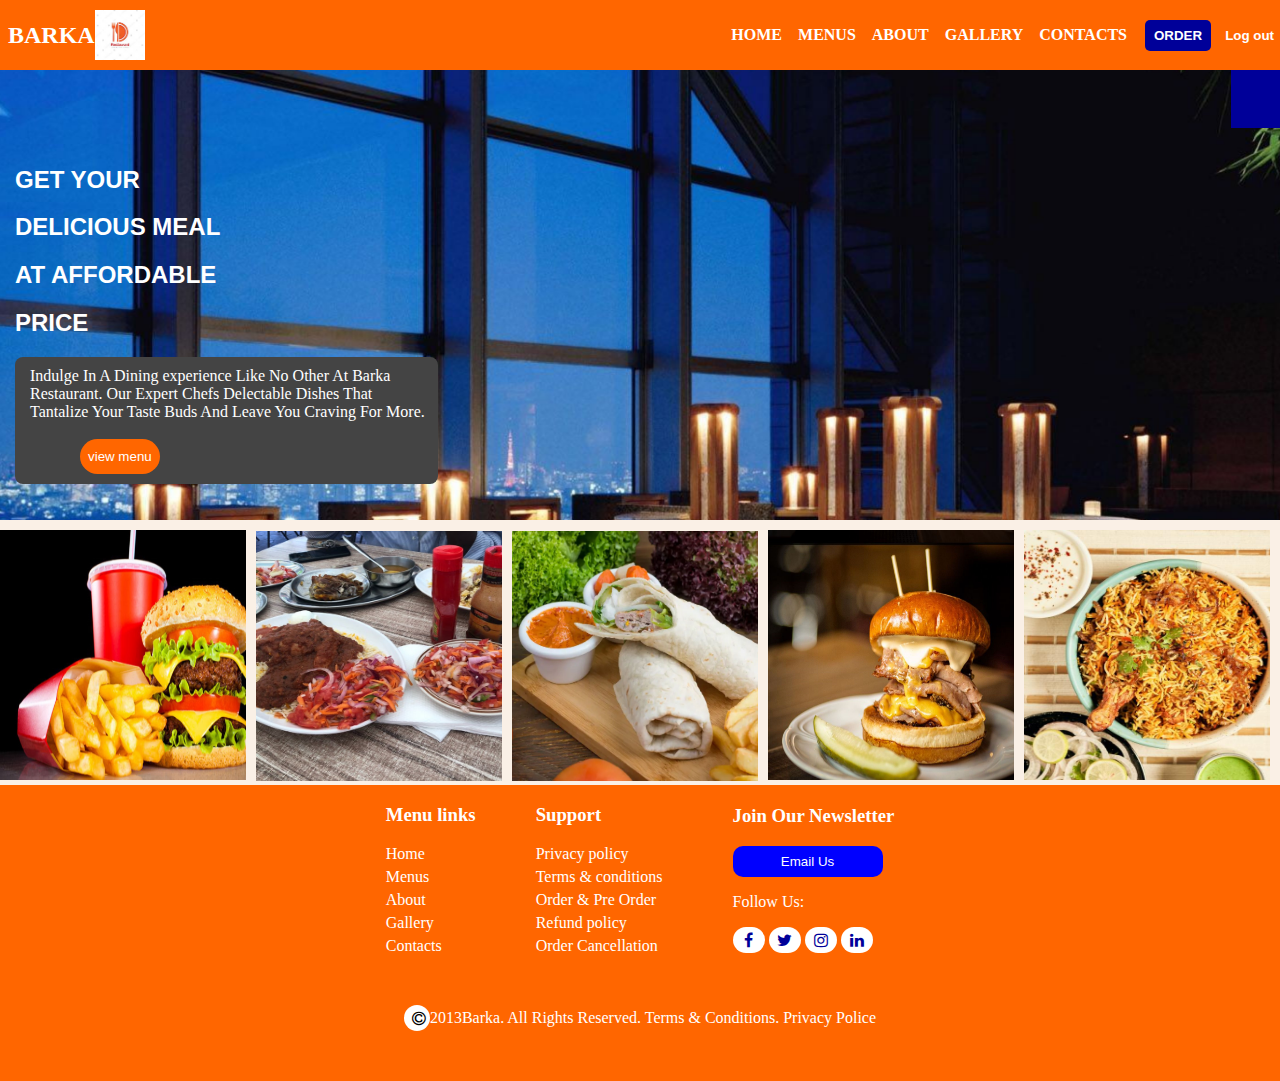
<file: index.html>
<!DOCTYPE html>
<html>
    <head>
        <title>Restaurant Web</title>
        <link rel="stylesheet" href="styles.css">
        <link rel="stylesheet" href="https://cdnjs.cloudflare.com/ajax/libs/font-awesome/4.7.0/css/font-awesome.min.css">
        <script type="text/javascript" src="scriptfile.js"></script>
    </head>
    <body class="image">
        <nav>
            <ul>
                <div class="top-head">
                    <h2 class="gain">BARKA</h2>
                    <img class="logo" src="logo.jpeg">
                </div>
                
        
                <li><a href="index.html">HOME</a></li>
                <li><a href="menus.html">MENUS</a></li>
                <li><a href="about.html">ABOUT</a></li>
                <li><a href="gallery.html">GALLERY</a></li>
                <li><a href="contacts.html">CONTACTS</a></li>
                <form name="myform">
                    <button type="button" class="btn" onclick="Menu()">ORDER</button>
                </form>
                <form name="myform">
                    <input type="button" onclick="Logout()" value="Log out" class="transparent">
                </form>
                
            </ul>
            <marquee>
                <h1 class="middle">WELCOME TO BARKA RESTAURANT</h1>
            </marquee>
        </nav>
        <h2 class="header">GET YOUR</h2>
        <h2 class="header">DELICIOUS MEAL</h2>
        <h2 class="header">AT AFFORDABLE</h2>
        <h2 class="header">PRICE</h2>
        <div class="p2">Indulge In A Dining experience Like No Other At Barka Restaurant. Our Expert Chefs Delectable Dishes That Tantalize Your Taste Buds And Leave You Craving For More.
            <br><br>
            <a href="menus.html"><input type="button" value="view menu" onclick="Menu()" class="btn-click"></a>
        </div>
        <br>
        <br>
        <div class="container">
            <div class="counter1">
                <img src="R9.jpg" class="R9">
            </div>
            <div class="counter2">
                <img src="R10.jpg" class="R10">
            </div>
            <div class="counter3">
                <img src="R7.jpg" class="R7">
            </div>
            <div class="counter4">
                <img src="R5.jpg" class="R5">
            </div>
            <div class="counter5">
                <img src="R14.jpg" class="R5">
            </div>
        </div>
        <div class="bottom">
            <div class="left">
                <h3>Menu links</h3>
                <nav class="footer">
                    <a href="index.html">Home</a>
                    <a href="menus.html">Menus</a>
                    <a href="about.html">About</a>
                    <a href="gallery.html">Gallery</a>
                    <a href="contacts.html">Contacts</a>
                </nav>
            </div>
            <div class="right">
                <h3>Support</h3>
                <nav class="footer">
                    <a href="index.html">Privacy policy</a>
                    <a href="menus.html">Terms & conditions</a>
                    <a href="about.html">Order & Pre Order</a>
                    <a href="gallery.html">Refund policy</a>
                    <a href="contacts.html">Order Cancellation</a>
                </nav>
            </div>
            <div class="para">
                <h3>Join Our Newsletter</h3>
                <form name="form2" onsubmit="return validation()">
                <button type="button" class="mail-us"><a href="mailto:example@address.com)">Email Us</a></button>
                </form>
                <p>Follow Us:</p>
                <div class="icons">
                <a href="https://www.facebook.com"><i class="fa fa-facebook fa-1x"></i></a>
                <a href="https://www.twitter.com"><i class="fa fa-twitter fa-1x"></i></a>
                <a href="https://www.instagram.com"><i class="fa fa-instagram fa-1x"></i></a>
                <a href="https://www.linkedin.com"><i class="fa fa-linkedin fa-1x"></i></a>
                </div>
            </div>
        </div>
        <div class="bottom">
            <i class="fa fa-copyright"></i>2013Barka. All Rights Reserved. Terms & Conditions. Privacy Police
        </div> 
    </body>
</html>
</file>
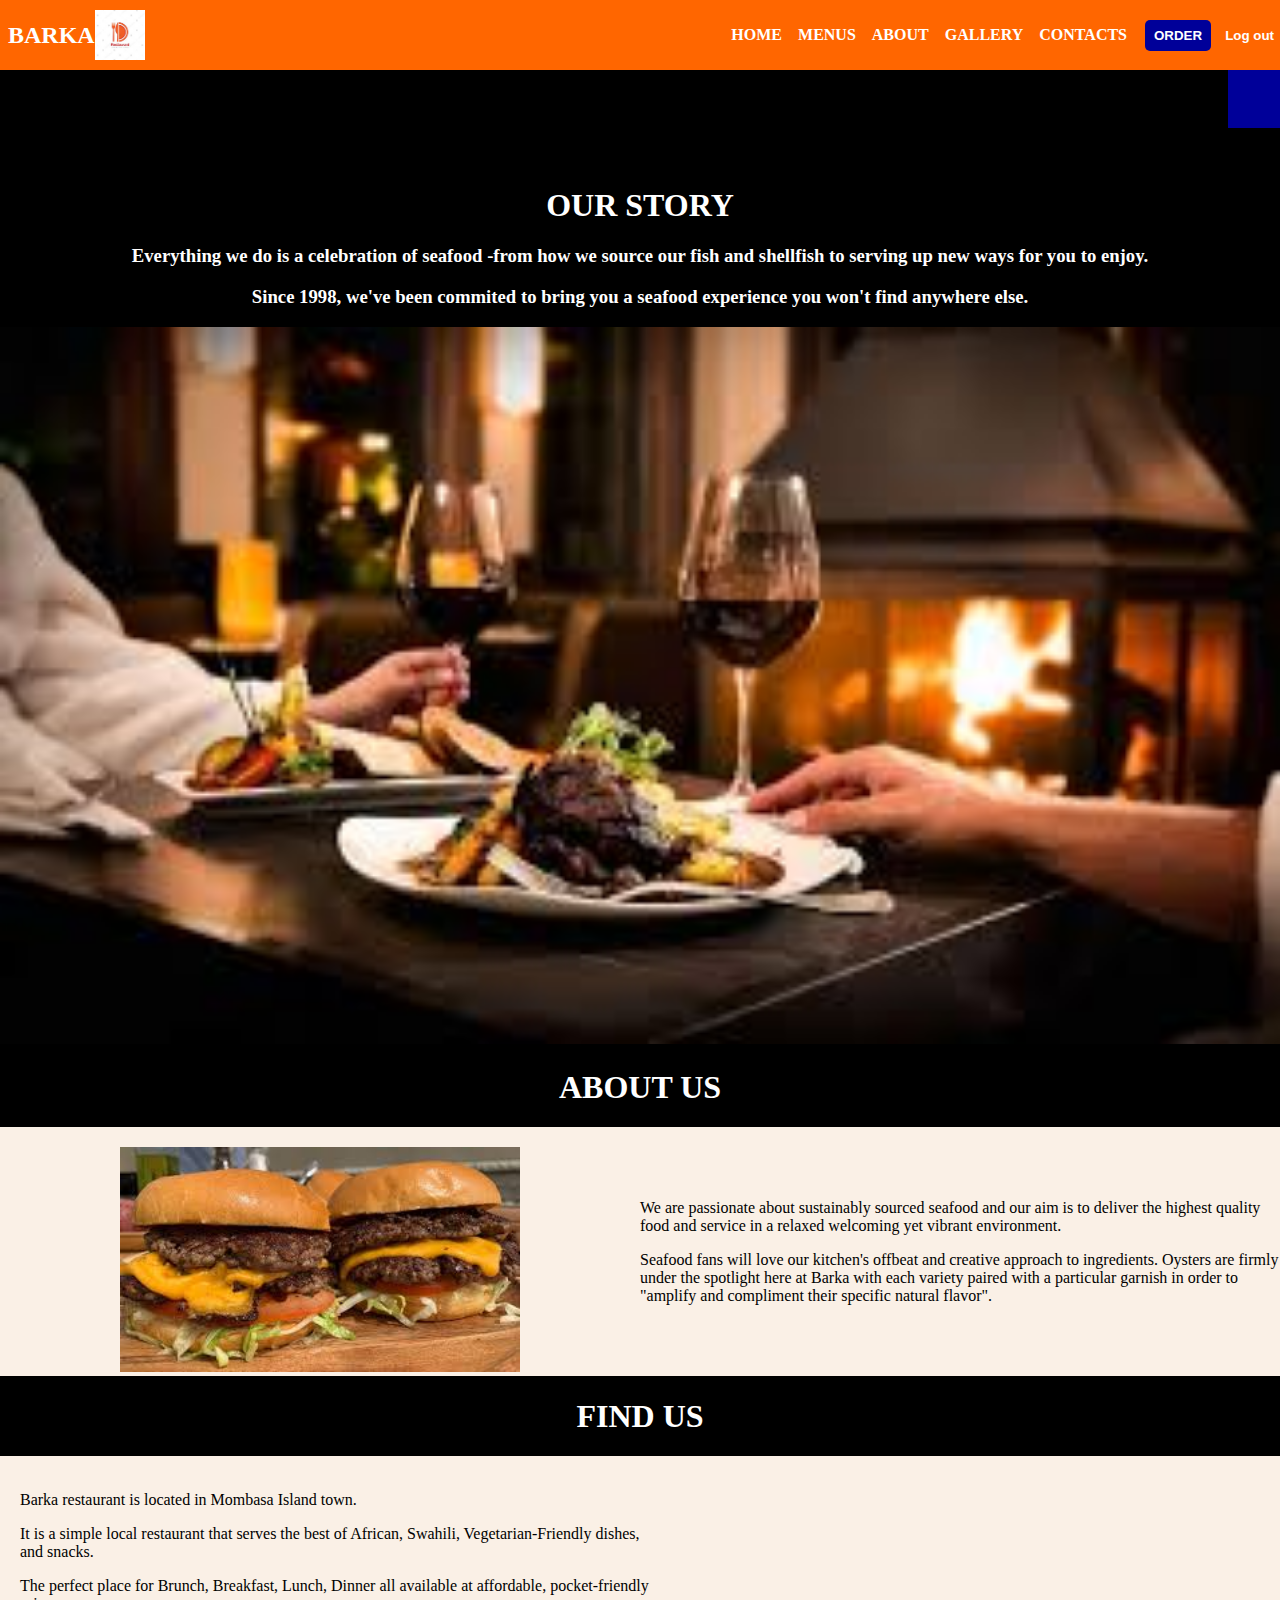
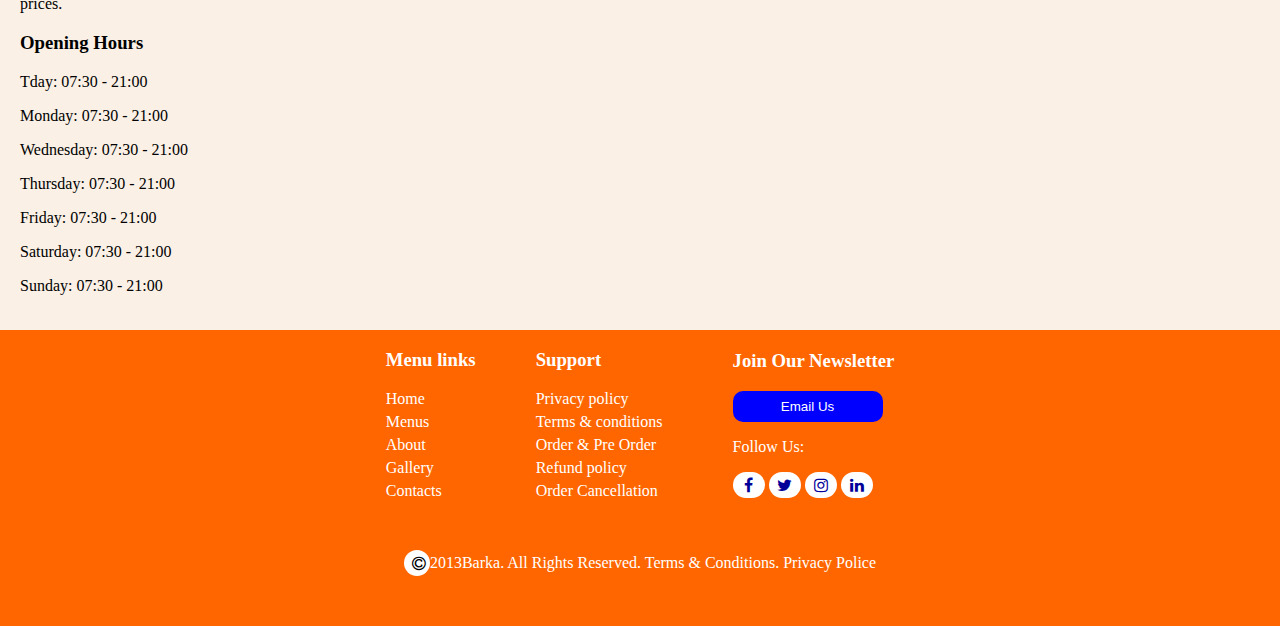
<file: about.html>
<!DOCTYPE html>
<html>
    <head>
        <title>Restaurant Web</title>
        <link rel="stylesheet" href="styles.css">
        <link rel="stylesheet" href="https://cdnjs.cloudflare.com/ajax/libs/font-awesome/4.7.0/css/font-awesome.min.css">
        <script type="text/javascript" src="scriptfile.js"></script>
    </head>
    <body class="back">
        <nav>
            <ul>
                <div class="top-head">
                    <h2 class="gain">BARKA</h2>
                    <img class="logo" src="logo.jpeg">
                </div>
                <li><a href="index.html">HOME</a></li>
                <li><a href="menus.html">MENUS</a></li>
                <li><a href="about.html">ABOUT</a></li>
                <li><a href="gallery.html">GALLERY</a></li>
                <li><a href="contacts.html">CONTACTS</a></li>
                <form name="myform">
                    <button type="button" class="btn" onclick="Menu()">ORDER</button>
                </form>
                <form name="myform" onsubmit="return validateform">
                    <a href="#"><input type="button" onclick="Logout()" value="Log out" class="transparent"></a>
                </form>
            </ul>
            <marquee><h1 class="middle">WELCOME TO BARKA RESTAURANT</h1></marquee>
        </nav>
        <h1 class="focus">OUR STORY</h1>
        <h3 class="find">Everything we do is a celebration of seafood -from how we source our fish and shellfish to serving up new ways for you to enjoy.</h3>
        <h3 class="find">Since 1998, we've been commited to bring you a seafood experience you won't find anywhere else.</h3>
        <img src="A3.jpeg" class="about">
        <h1 class="focus">ABOUT US</h1>
        <div class="story">
            <div class="frame1">
                <img src="c8.jpeg" class="c8">
            </div>
            <div class="frame2">
                <p> We are passionate about sustainably sourced seafood and our aim is to deliver the highest quality food and service in a relaxed welcoming yet vibrant environment.</p>
                <p>Seafood fans will love our kitchen's offbeat and creative approach to ingredients. Oysters are firmly under the spotlight here at Barka with each variety paired with a particular garnish in order to "amplify and compliment their specific natural flavor".</p>
            </div>
        </div>
        <h1 class="focus">FIND US</h1>
        <div class="story">
            <div class="frame3">
                <p>Barka restaurant is located in Mombasa Island town.</p>
                <p>It is a simple local restaurant that serves the best of African, Swahili, Vegetarian-Friendly dishes, and snacks.</p> 
                <p>The perfect place for Brunch, Breakfast, Lunch, Dinner all available at affordable, pocket-friendly prices.</p>
                <h3>Opening Hours</h3>
                    <p>Tday: 07:30 - 21:00</p>
                    <p>Monday: 07:30 - 21:00</p>
                    <p>Wednesday: 07:30 - 21:00</p>
                    <p>Thursday: 07:30 - 21:00</p>
                    <p>Friday: 07:30 - 21:00</p>
                    <p>Saturday: 07:30 - 21:00</p>
                    <p>Sunday: 07:30 - 21:00</p>
            </div>
            <div class="frame4">
                <!--<img src="M1.jpeg" class="M1">-->
                <iframe src="https://www.google.com/maps/embed?pb=!1m18!1m12!1m3!1d2990.274257380938!2d-70.56068388481569!3d41.45496659976631!2m3!1f0!2f0!3f0!3m2!1i1024!2i768!4f13.1!3m3!1m2!1s0x89e52963ac45bbcb%3A0xf05e8d125e82af10!2sDos%20Mas!5e0!3m2!1sen!2sus!4v1671220374408!5m2!1sen!2sus" width="600" height="450" style="border:0;" allowfullscreen="" loading="lazy" referrerpolicy="no-referrer-when-downgrade"></iframe>
            </div>
        </div>
        <div class="bottom">
            <div class="left">
                <h3>Menu links</h3>
                <nav class="footer">
                    <a href="index.html">Home</a>
                    <a href="menus.html">Menus</a>
                    <a href="about.html">About</a>
                    <a href="gallery.html">Gallery</a>
                    <a href="contacts.html">Contacts</a>
                </nav>
            </div>
            <div class="right">
                <h3>Support</h3>
                <nav class="footer">
                    <a href="index.html">Privacy policy</a>
                    <a href="menus.html">Terms & conditions</a>
                    <a href="about.html">Order & Pre Order</a>
                    <a href="gallery.html">Refund policy</a>
                    <a href="contacts.html">Order Cancellation</a>
                </nav>
            </div>
            <div class="para">
                <h3>Join Our Newsletter</h3>
                <form name="form2" onsubmit="return validation()">
                    <button type="button" class="mail-us"><a href="mailto:example@address.com)">Email Us</a></button>
                </form>
                <p>Follow Us:</p>
                <div class="icons">
                <a href="https://www.facebook.com"><i class="fa fa-facebook fa-1x"></i></a>
                <a href="https://www.twitter.com"><i class="fa fa-twitter fa-1x"></i></a>
                <a href="https://www.instagram.com"><i class="fa fa-instagram fa-1x"></i></a>
                <a href="https://www.linkedin.com"><i class="fa fa-linkedin fa-1x"></i></a>
                </div>
            </div>
        </div>
        <div class="bottom">
            <i class="fa fa-copyright"></i>2013Barka. All Rights Reserved. Terms & Conditions. Privacy Police
        </div> 
        </body>
</html>
</file>
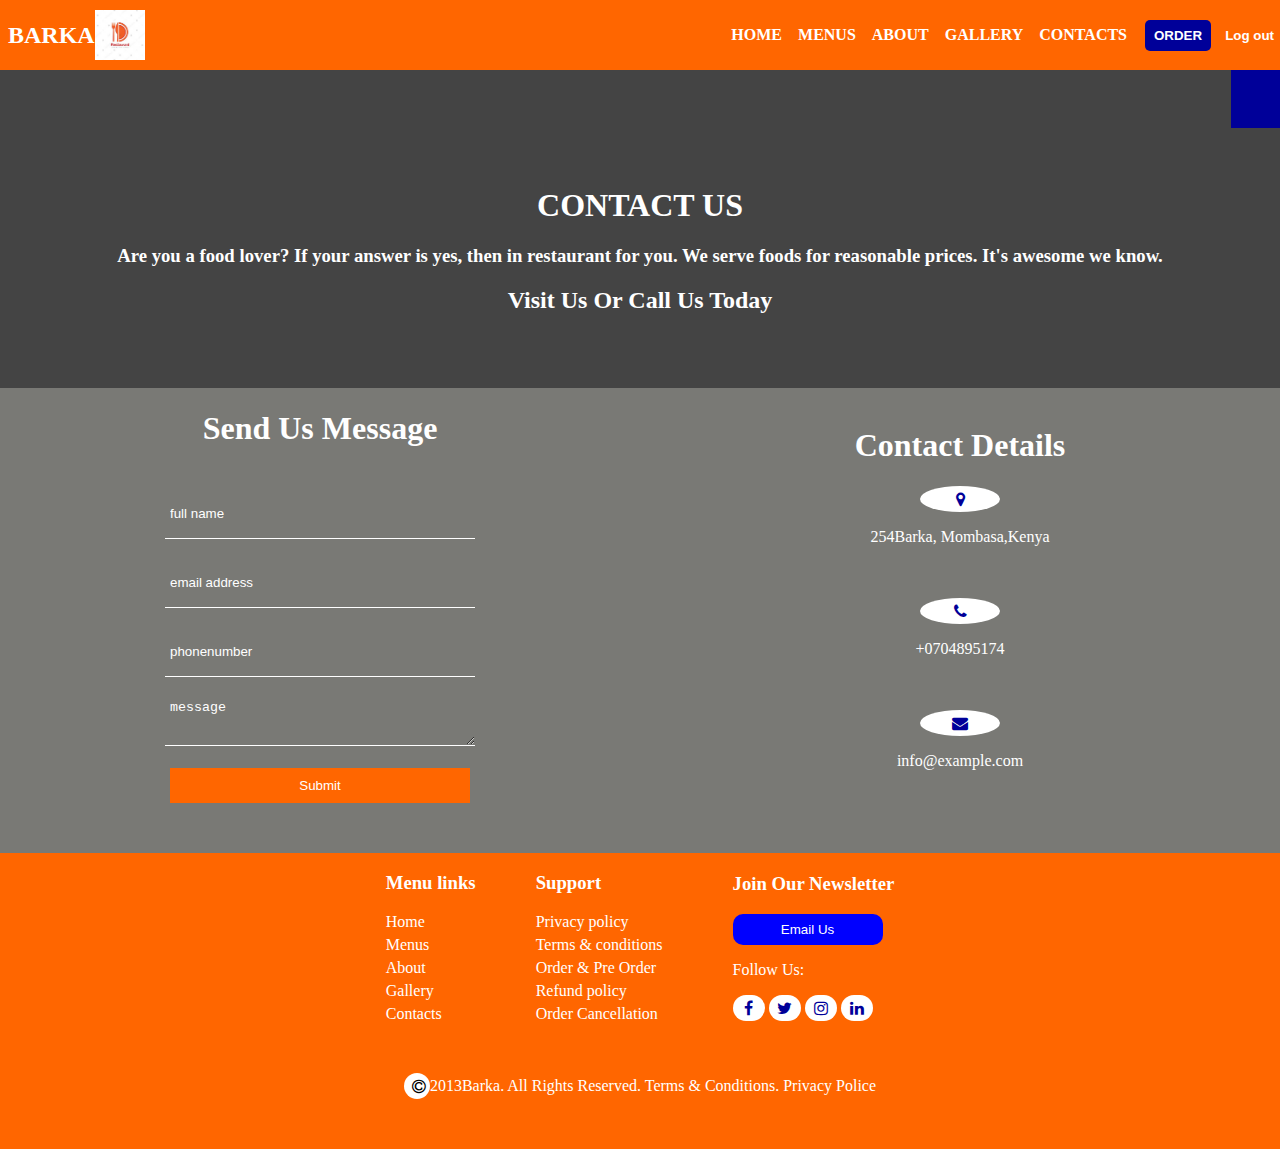
<file: contacts.html>
<!DOCTYPE html>
<html>
    <head>
        <title>Restaurant Web</title>
        <link rel="stylesheet" href="styles.css">
        <link rel="stylesheet" href="https://cdnjs.cloudflare.com/ajax/libs/font-awesome/4.7.0/css/font-awesome.min.css">
        <script type="text/javascript" src="scriptfile.js"></script>
    </head>
    <body class="color-change">
        <nav>
            <ul>
                <div class="top-head">
                    <h2 class="gain">BARKA</h2>
                    <img class="logo" src="logo.jpeg">
                </div>
                <li><a href="index.html">HOME</a></li>
                <li><a href="menus.html">MENUS</a></li>
                <li><a href="about.html">ABOUT</a></li>
                <li><a href="gallery.html">GALLERY</a></li>
                <li><a href="contacts.html">CONTACTS</a></li>

                <form name="myform" onsubmit="return Menu()">
                    <button type="button" class="btn" onclick="Menu()">ORDER</button>
                </form>
                <form name="myform" onsubmit="return Logout()">
                    <a href="#"><input type="button" onclick="Logout()" value="Log out" class="transparent"></a>
                </form>
            </ul>
            <marquee><h1 class="middle">WELCOME TO BARKA RESTAURANT</h1></marquee>
        </nav>
        <div class="connect">
            <h1>CONTACT US</h1>
            <h3>Are you a food lover? If your answer is yes, then in restaurant for you. We serve foods for reasonable prices. It's awesome we know.</h3>
            <h2>Visit Us Or Call Us Today</h2>
        </div>
        <br>
        <br>
        <br>
        <div class="arrange">

            <div class="control">
                <h1>Send Us Message</h1>

                <form method="POST" name="form1" class="nav-form" onsubmit="return check()">
                    <input type="text" name="username" placeholder="full name" class="operator" required>
                    <br>
                    <br>
                    <input type="email" name="email" placeholder="email address" class="operator" required>
                    <br>
                    <br>
                    <input type="number" name="phone" placeholder="phonenumber" class="operator" required>
                    <br>
                    <br>
                    <textarea class="operator" placeholder="message" name="message" required></textarea>
                    <br>
                    <br>
                    <input type="submit" name="save" class="move" value="Submit" onclick="check()">

                </form>
            </div>
            <div class="control">
                <h1>Contact Details</h1>
                <a href="https://www.googlemap.com"><i class="fa fa-map-marker" aria-hidden="true"></i></a><p>254Barka, Mombasa,Kenya</p>
                <br>
                <br>
                <a href="tel:+0704895174)"><i class="fa fa-phone" aria-hidden="true"></i></a><p>+0704895174</p>
                <br>
                <br>
                <a href="mailto:example@address.com)"><i class="fa fa-envelope"></i></a><p>info@example.com</p>
            </div>
        </div>
        <div class="bottom">
            <div class="left">
                <h3>Menu links</h3>
                <nav class="footer">
                    <a href="index.html">Home</a>
                    <a href="menus.html">Menus</a>
                    <a href="about.html">About</a>
                    <a href="gallery.html">Gallery</a>
                    <a href="contacts.html">Contacts</a>
                </nav>
            </div>
            <div class="right">
                <h3>Support</h3>
                <nav class="footer">
                    <a href="index.html">Privacy policy</a>
                    <a href="menus.html">Terms & conditions</a>
                    <a href="about.html">Order & Pre Order</a>
                   <a href="gallery.html">Refund policy</a>
                    <a href="contacts.html">Order Cancellation</a>
                </nav>
            </div>
            <div class="para">
                <h3>Join Our Newsletter</h3>
                <form name="form2" onsubmit="return validation()">
                    <button type="button" class="mail-us"><a href="mailto:example@address.com)">Email Us</a></button>
                </form>
                <p>Follow Us:</p>
                <div class="icons">
                <a href="https://www.facebook.com"><i class="fa fa-facebook fa-1x"></i></a>
                <a href="https://www.twitter.com"><i class="fa fa-twitter fa-1x"></i></a>
                <a href="https://www.instagram.com"><i class="fa fa-instagram fa-1x"></i></a>
                <a href="https://www.linkedin.com"><i class="fa fa-linkedin fa-1x"></i></a>
                </div>
            </div>
        </div>
        <div class="bottom">
            <i class="fa fa-copyright"></i>2013Barka. All Rights Reserved. Terms & Conditions. Privacy Police
        </div> 
    </body>
</html>
</file>
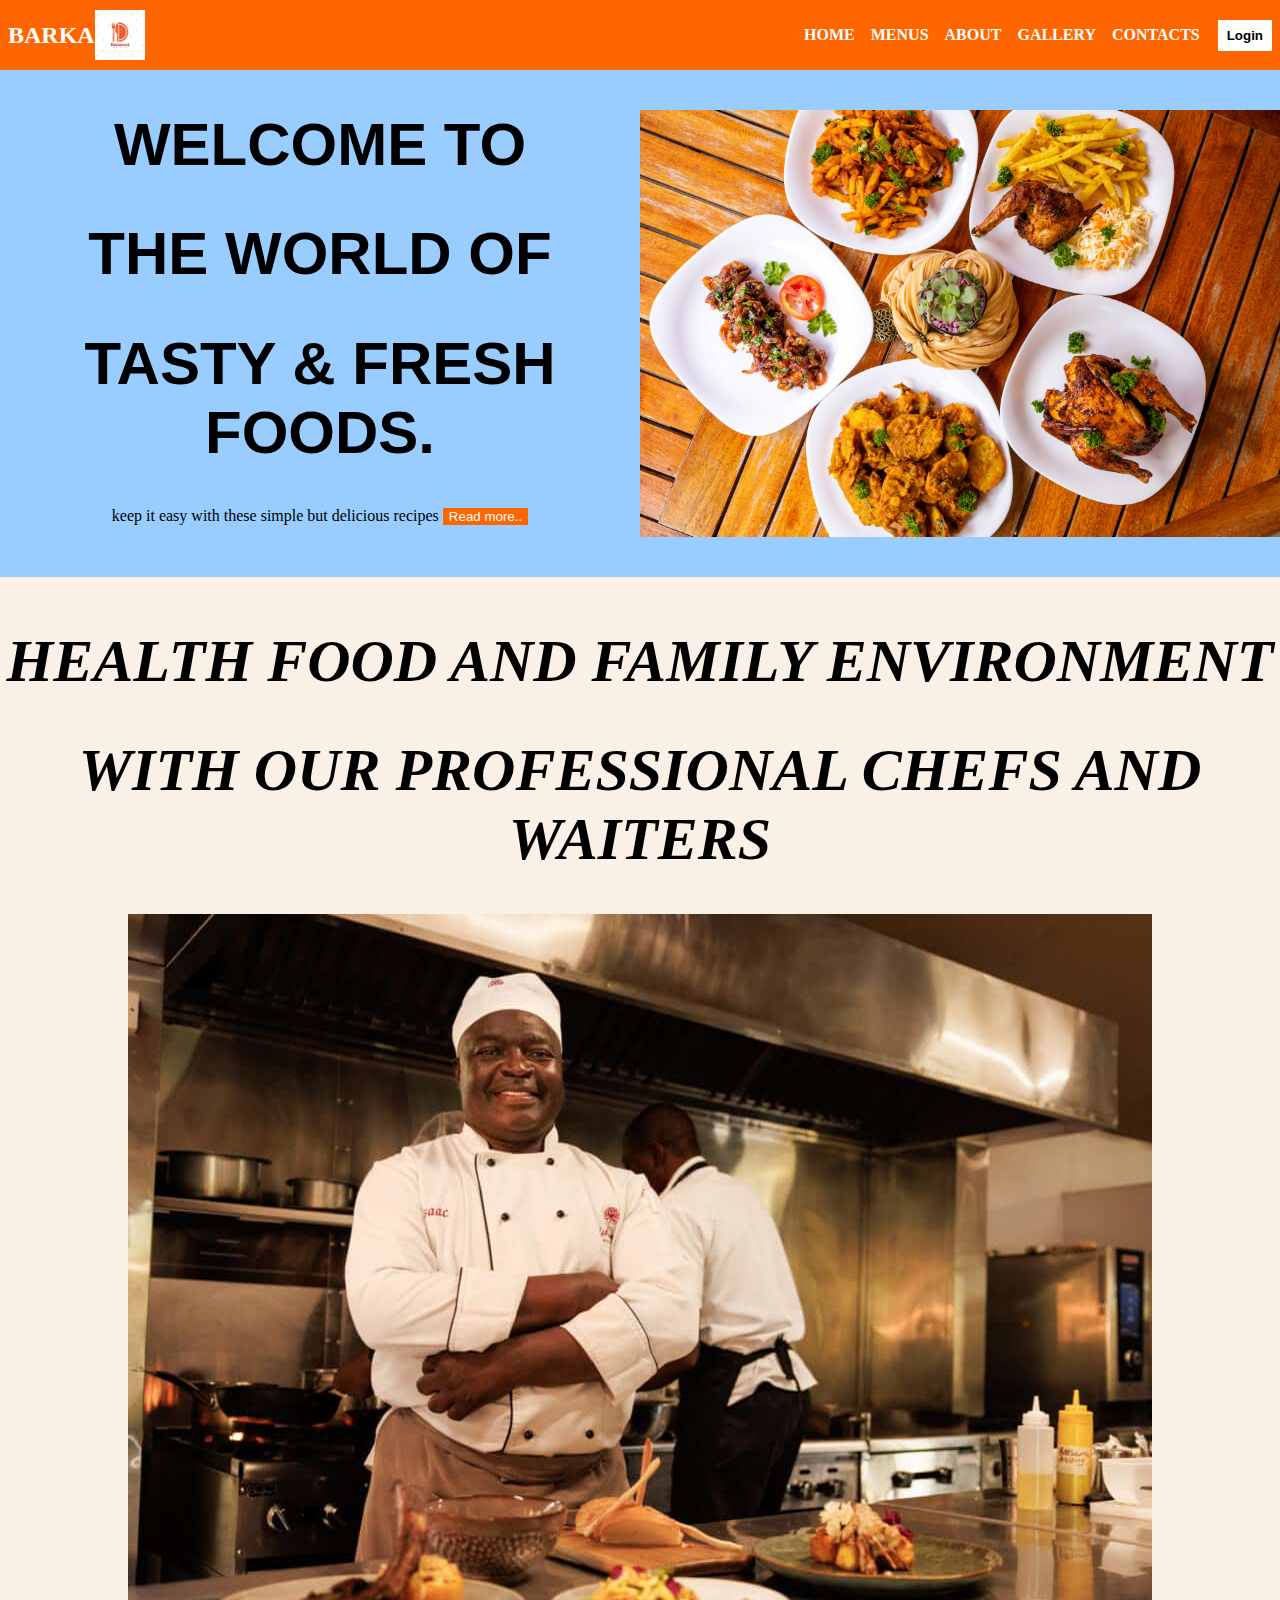
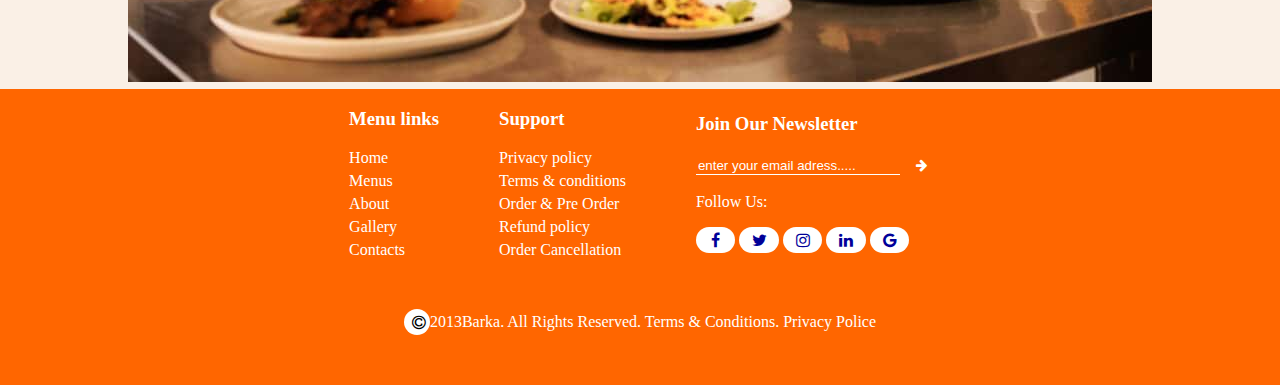
<file: cover.html>
<!DOCTYPE html>
<html>
    <head>
        <title>Restaurant Web</title>
        <link rel="stylesheet" href="styles.css">
        <link rel="stylesheet" href="https://cdnjs.cloudflare.com/ajax/libs/font-awesome/4.7.0/css/font-awesome.min.css">
        <script type="text/javascript" src="scriptfile.js"></script>
    </head>
    <body class="cover">
        <nav>
            <ul>
                <div class="top-head">
                    <h2 class="gain">BARKA</h2>
                    <img class="logo" src="logo.jpeg">
                </div>
        
                <li><a href="#" onclick="valid()">HOME</a></li>
                <li><a href="#" onclick="valid()">MENUS</a></li>
                <li><a href="#" onclick="valid()">ABOUT</a></li>
                <li><a href="#" onclick="valid()">GALLERY</a></li>
                <li><a href="#" onclick="valid()">CONTACTS</a></li>
                <form name="myform" onsubmit="return validateform">
                    <a href="Login.html"><input type="button" onclick="Login()" value="Login" class="log-in"></a>
                </form>
                
            </ul>
            <div class="cover-flex">
                <div class="cover-align1">
                    <h1 class="cover-head1">WELCOME TO</h1>
                    <h1 class="cover-head1">THE WORLD OF</h1>
                    <h1 class="cover-head1">TASTY & FRESH FOODS.</h1>
                    <p>keep it easy with these simple but delicious recipes <button  class="more" onclick="Read()">Read more..</button></p>
                    <span id="proceed"></span>
                </div>
                <div class="cover-align1">
                    <img src="R12.jpg" class="cover-img">
                </div>
            </div>
            <br>
            <br>
            <div class="waiter">
                <h1>HEALTH FOOD AND FAMILY ENVIRONMENT</h1>
                <h1>WITH OUR PROFESSIONAL CHEFS AND WAITERS</h1>
                <img src="B12.jpg">
            </div>
            <div class="bottom">
                <div class="left">
                    <h3>Menu links</h3>
                    <nav class="footer">
                        <a href="index.html">Home</a>
                        <a href="menus.html">Menus</a>
                        <a href="about.html">About</a>
                        <a href="gallery.html">Gallery</a>
                        <a href="contacts.php">Contacts</a>
                    </nav>
                </div>
                <div class="right">
                    <h3>Support</h3>
                    <nav class="footer">
                        <a href="index.html">Privacy policy</a>
                        <a href="menus.html">Terms & conditions</a>
                        <a href="about.html">Order & Pre Order</a>
                        <a href="gallery.html">Refund policy</a>
                        <a href="contacts.php">Order Cancellation</a>
                    </nav>
                </div>
                <div class="para">
                    <h3>Join Our Newsletter</h3>
                    <form name="form2" onsubmit="return validation()">
                        <input type="email" name="email" placeholder="enter your email adress....." class="form-bottom">
                        <button type="submit" class="submit"><i class="fa fa-arrow-right"></i></button>
                    </form>
                    <p>Follow Us:</p>
                    <div class="icons">
                    <a href="https://www.facebook.com"><i class="fa fa-facebook fa-1x"></i></a>
                    <a href="https://www.twitter.com"><i class="fa fa-twitter fa-1x"></i></a>
                    <a href="https://www.instagram.com"><i class="fa fa-instagram fa-1x"></i></a>
                    <a href="https://www.linkedin.com"><i class="fa fa-linkedin fa-1x"></i></a>
                    <a href="https://www.google.com"><i class="fa fa-google fa-1x"></i></a>
                    </div>
                </div>
            </div>
            <div class="bottom">
                <i class="fa fa-copyright"></i>2013Barka. All Rights Reserved. Terms & Conditions. Privacy Police
            </div> 
    </body>
</html>
</file>
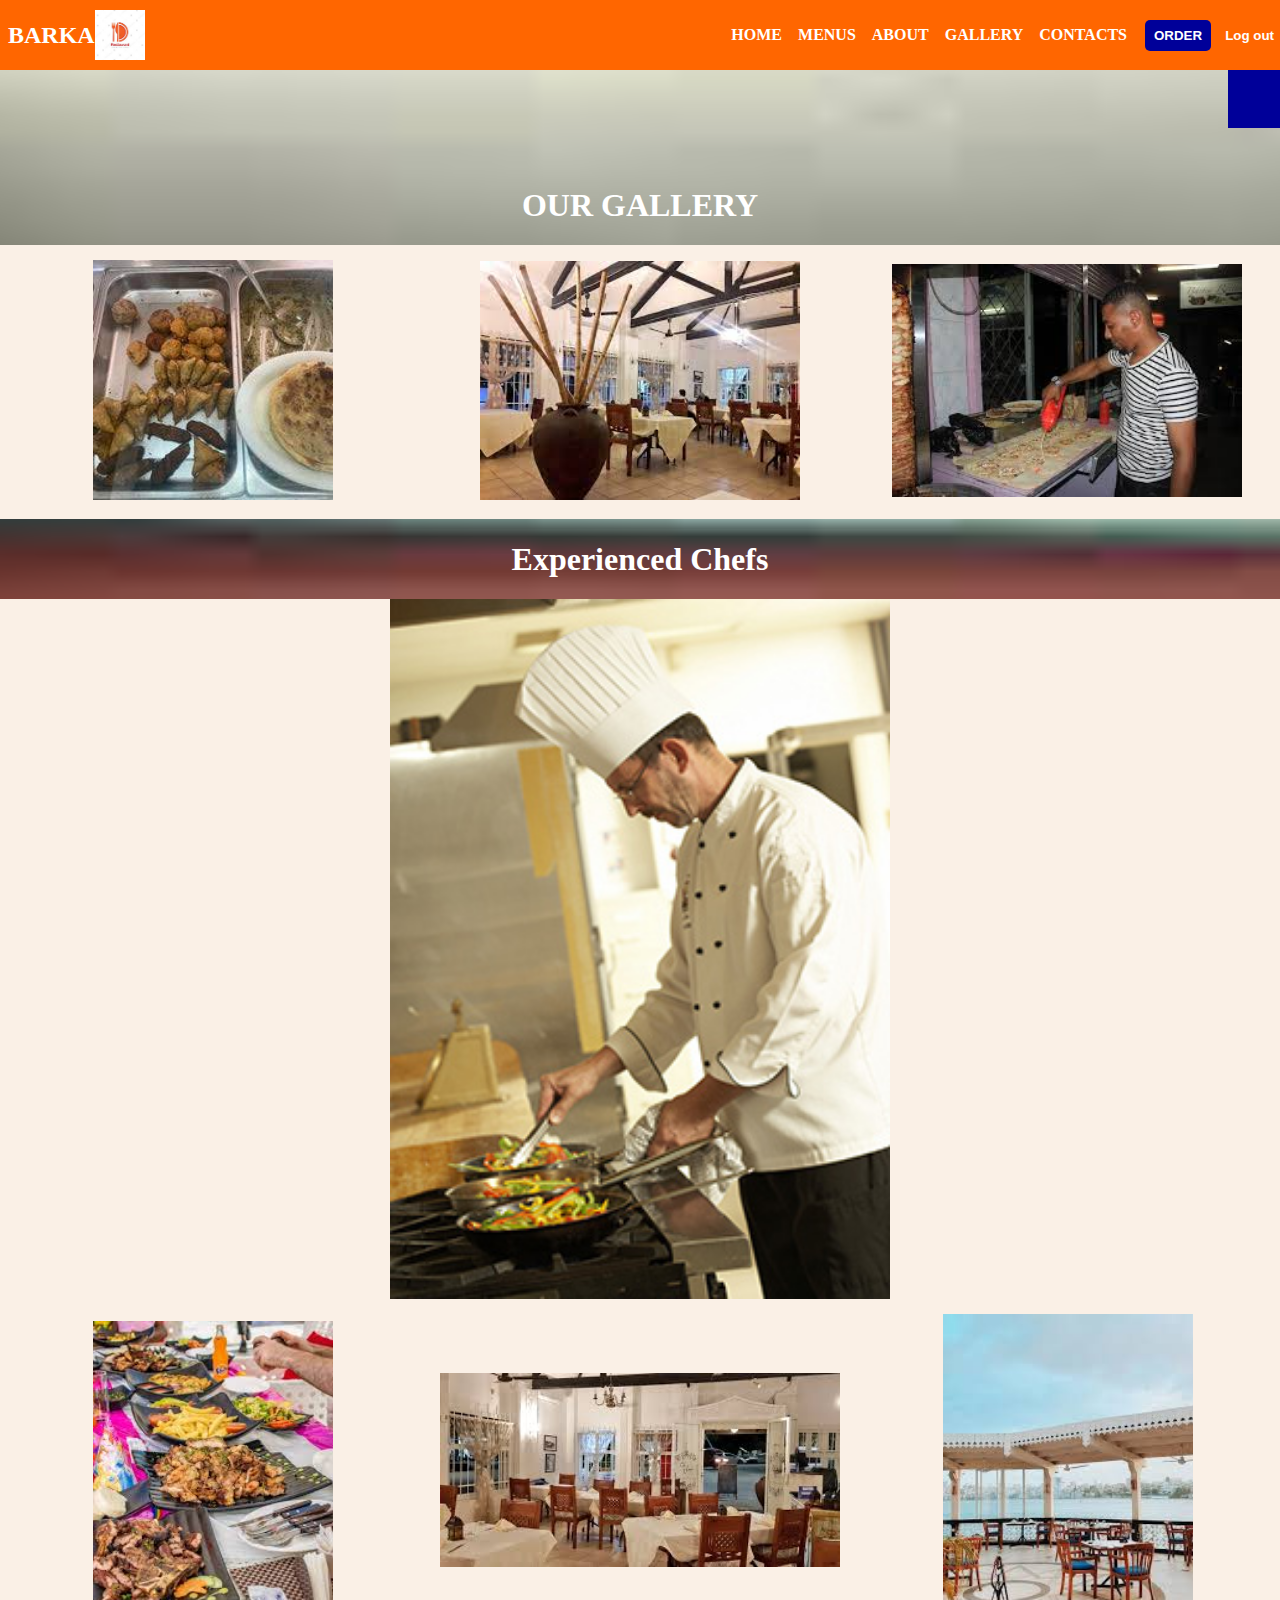
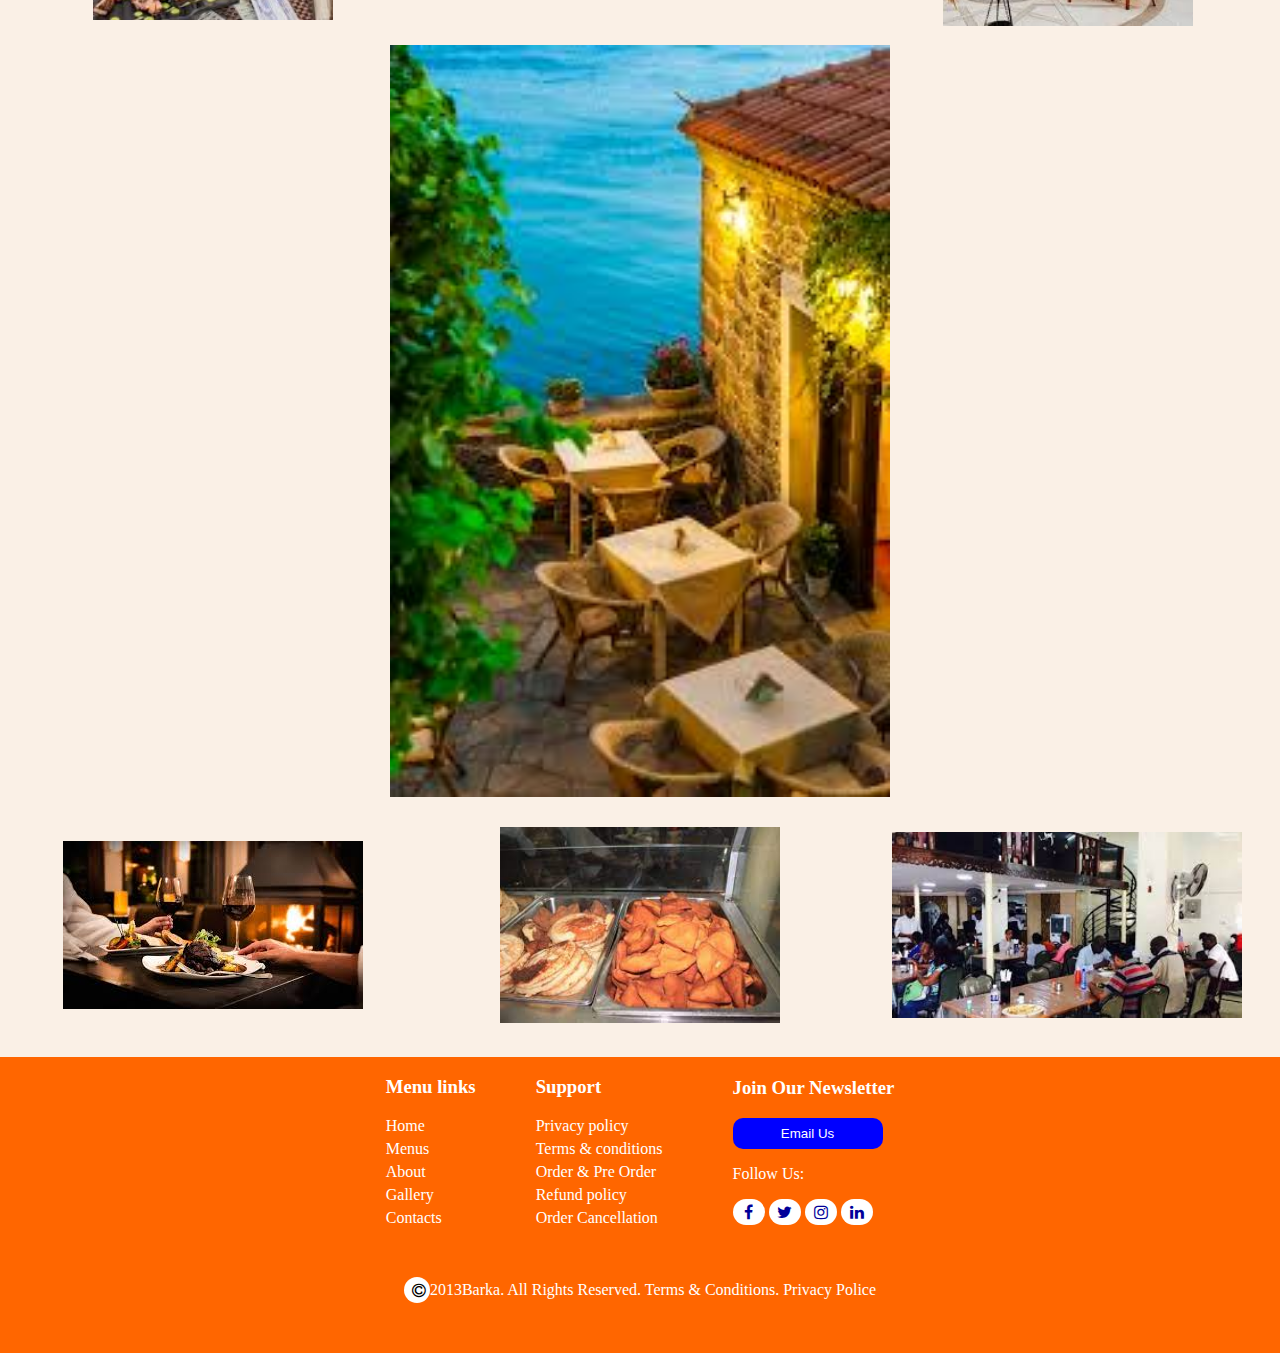
<file: gallery.html>
<!DOCTYPE html>
<html>
    <head>
        <title>Restaurant Web</title>
        <link rel="stylesheet" href="styles.css">
        <link rel="stylesheet" href="https://cdnjs.cloudflare.com/ajax/libs/font-awesome/4.7.0/css/font-awesome.min.css">
        <script type="text/javascript" src="scriptfile.js"></script>
    </head>
    <body class="body-img">
        <nav>
            <ul>
                <div class="top-head">
                    <h2 class="gain">BARKA</h2>
                    <img class="logo" src="logo.jpeg">
                </div>
                <li><a href="index.html">HOME</a></li>
                <li><a href="menus.html">MENUS</a></li>
                <li><a href="about.html">ABOUT</a></li>
                <li><a href="gallery.html">GALLERY</a></li>
                <li><a href="contacts.html">CONTACTS</a></li>
                <form name="myform">
                    <button type="button" class="btn" onclick="Menu()">ORDER</button>
                </form>
                <form name="myform" onsubmit="return validateform">
                    <a href="#"><input type="button" onclick="Logout()" value="Log out" class="transparent"></a>
                </form>
            </ul>
            <marquee><h1 class="middle">WELCOME TO BARKA RESTAURANT</h1></marquee>
        </nav>
        <h1 class="focus">OUR GALLERY</h1>
        <div class="map">
            <div class="g1">
                <img src="B6.jpeg" class="B6">
            </div>
            <div class="g2">
                <img src="B7.jpeg" class="B7">
            </div>
            <div class="g3">
                <img src="B8.jpeg" class="B8">
            </div>
        </div>
        <h1 class="focus">Experienced Chefs</h1>
        <div class="map">
            <img src="Cf.jpg" class="chef-align">
        </div>
        <div class="map">
            <div class="g4">
                <img src="B9.jpeg" class="B9">
            </div>
            <div class="g5">
                <img src="B10.jpeg" class="B10">
            </div>
            <div class="g6">
                <img src="B11.jpeg" class="B11">
            </div>
        </div>
        <div class="map">
            <img src="ocean.jpeg" class="chef-align">
        </div>
        <div class="map">
            <div class="g7">
                <img src="A3.jpeg" class="A3">
            </div>
            <div class="g8">
                <img src="B1.jpeg" class="B1">
            </div>
            <div class="g9">
                <img src="B3.jpeg" class="B3">
            </div>
        </div>
        <div class="bottom">
            <div class="left">
                <h3>Menu links</h3>
                <nav class="footer">
                    <a href="index.html">Home</a>
                    <a href="menus.html">Menus</a>
                    <a href="about.html">About</a>
                    <a href="gallery.html">Gallery</a>
                    <a href="contacts.html">Contacts</a>
                </nav>
            </div>
            <div class="right">
                <h3>Support</h3>
                <nav class="footer">
                    <a href="index.html">Privacy policy</a>
                    <a href="menus.html">Terms & conditions</a>
                    <a href="about.html">Order & Pre Order</a>
                    <a href="gallery.html">Refund policy</a>
                    <a href="contacts.html">Order Cancellation</a>
                </nav>
            </div>
            <div class="para">
                <h3>Join Our Newsletter</h3>
                <form name="form2" onsubmit="return validation()">
                    <button type="button" class="mail-us"><a href="mailto:example@address.com)">Email Us</a></button>
                </form>
                <p>Follow Us:</p>
                <div class="icons">
                <a href="https://www.facebook.com"><i class="fa fa-facebook fa-1x"></i></a>
                <a href="https://www.twitter.com"><i class="fa fa-twitter fa-1x"></i></a>
                <a href="https://www.instagram.com"><i class="fa fa-instagram fa-1x"></i></a>
                <a href="https://www.linkedin.com"><i class="fa fa-linkedin fa-1x"></i></a>
                </div>
            </div>
        </div>
        <div class="bottom">
            <i class="fa fa-copyright"></i>2013Barka. All Rights Reserved. Terms & Conditions. Privacy Police
        </div> 
    </body>
</html>
</file>
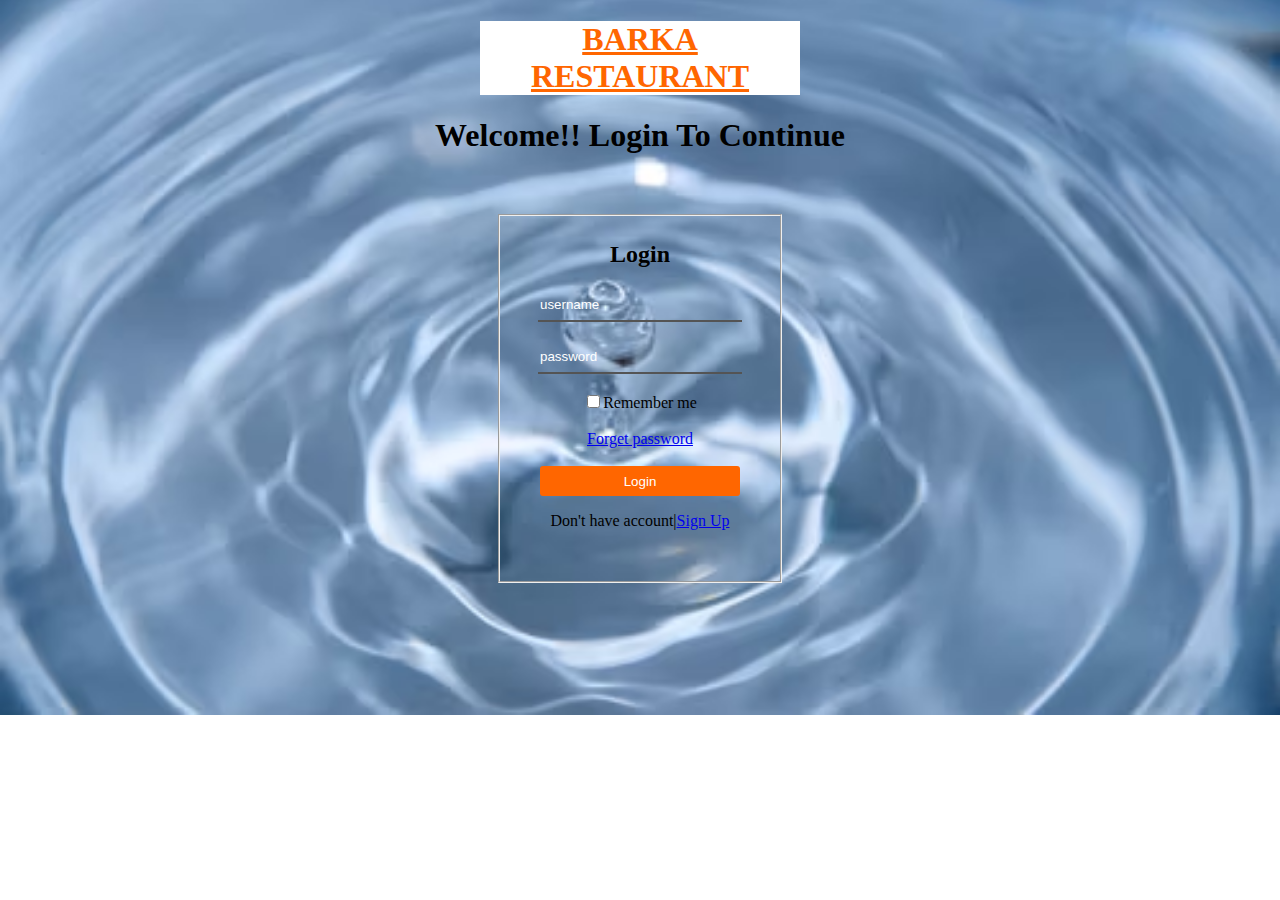
<file: Login.html>
<!DOCTYPE html>
<html>
    <head>
        <title>Login</title>
        <link rel="stylesheet" type="text/css" href="styles.css">
        <script type="text/javascript" src="scriptfile.js"></script>
    </head>
    <body class="body-count">
        
            <center>
                <h1 style="color: #ff6600; font-weight: bold; text-decoration: underline; background-color: white; width: 25%;">BARKA RESTAURANT</h1>
                <h1>Welcome!! Login To Continue</h1>
            <fieldset class="field">
                <form method="POST"  name="formget" onsubmit="return Login()">
                    <h2>Login</h2>
                    <input type="text" name="username" id="user" placeholder="username" class="middle-form">
                    <br>
                    <br>
                    <input type="password" name="password" id="pswd" placeholder="password" class="middle-form">
                    <br>
                    <br>
                    <input type="checkbox" value="Remember me" name="Remember me" class="remember">Remember me
                    <br>
                    <br>
                    <a href="forgetpassword.html" onclick="Forget()">Forget password</a>
                    <br>
                    <br>
                    <input type="submit" value="Login" name="save" class="btn-login" onclick="Login()">
                    <br>
                    <p>Don't have account|<a href="sign up.html">Sign Up</a></p>
            </fieldset>
            </center>
        </form>
    </body>
</html>
</file>
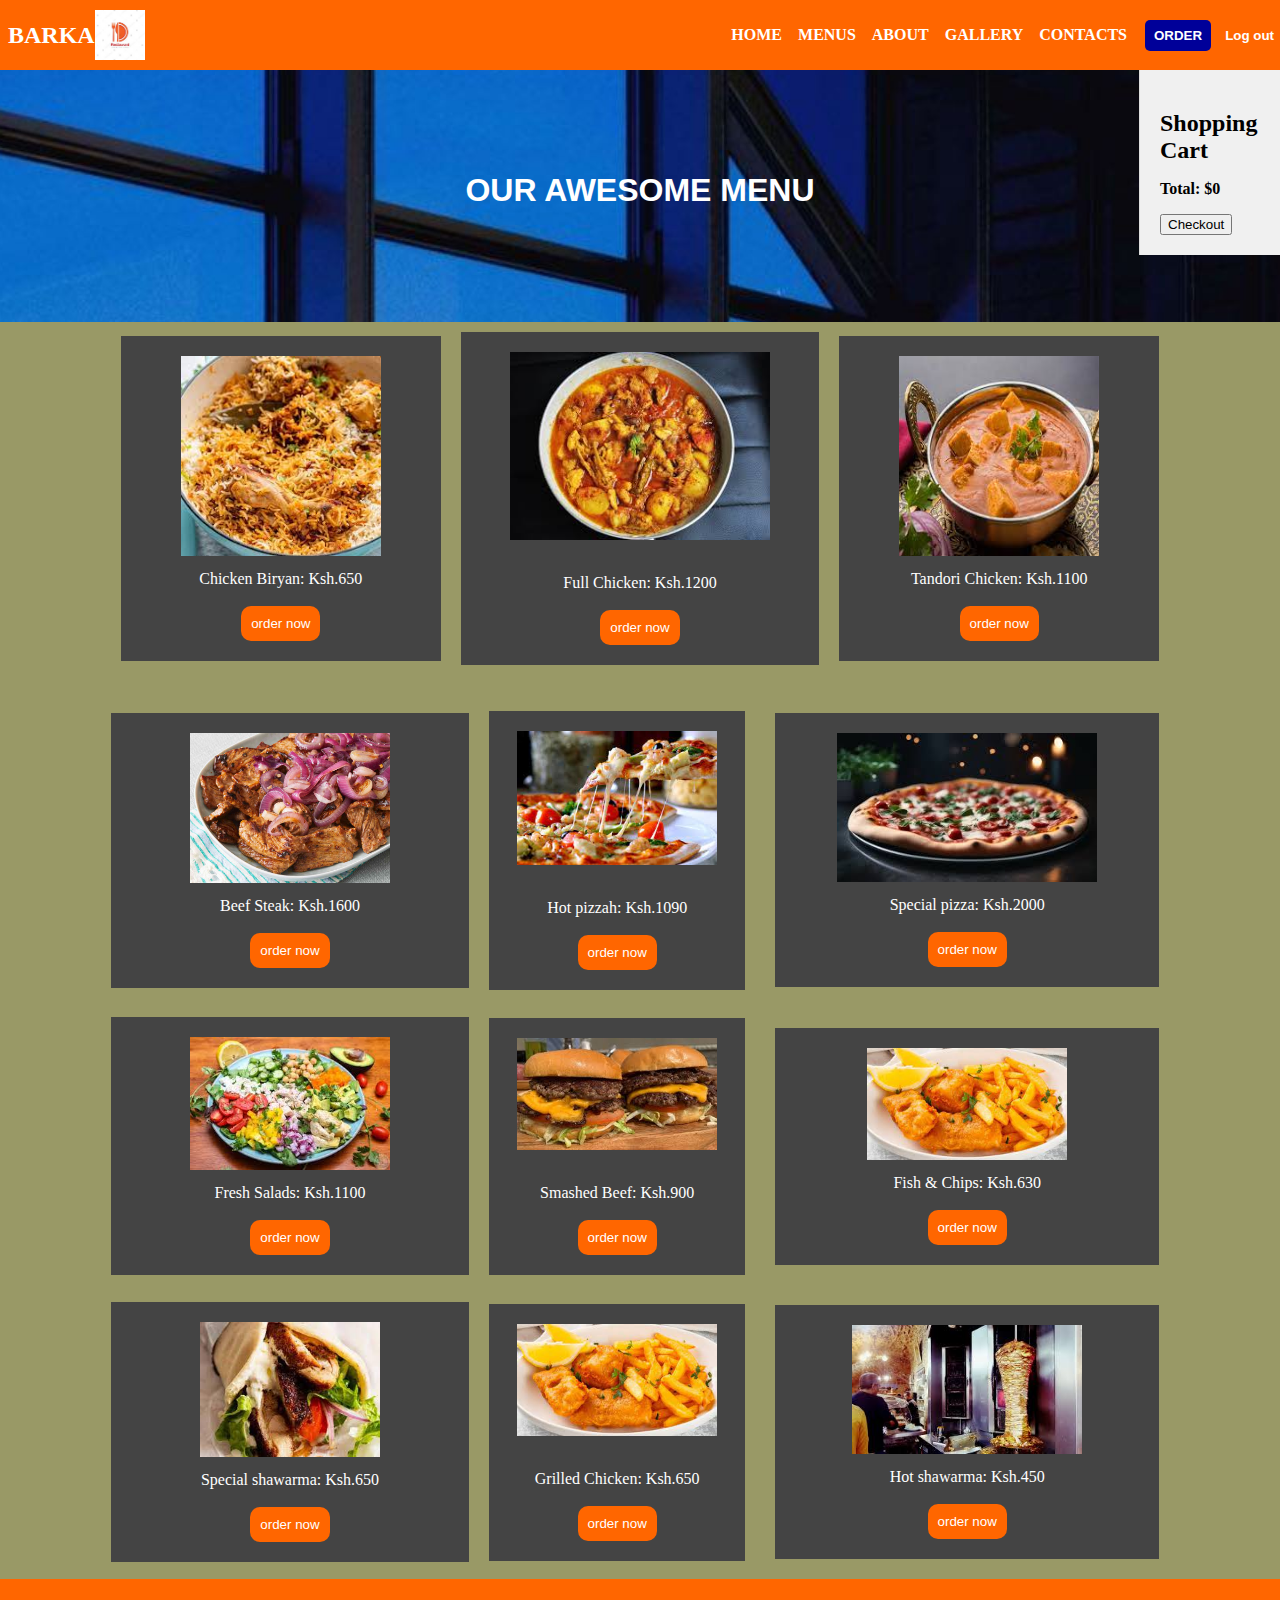
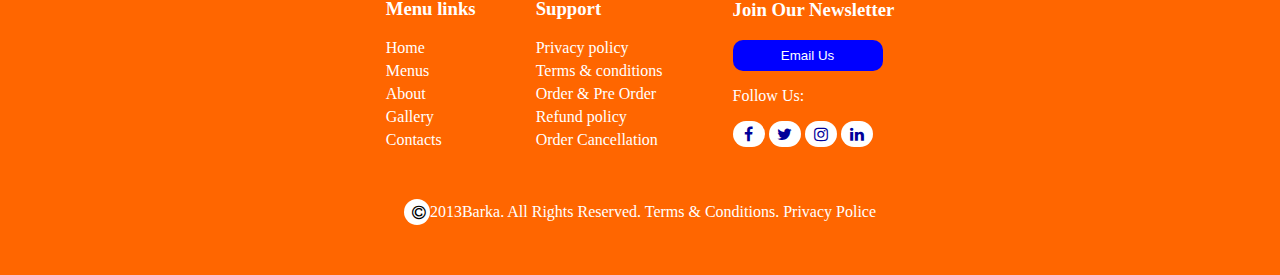
<file: menus.html>
<!DOCTYPE html>
<html>
    <head>
        <title>Restaurant Web</title>
        <link rel="stylesheet" href="styles.css">
        <link rel="stylesheet" href="https://cdnjs.cloudflare.com/ajax/libs/font-awesome/4.7.0/css/font-awesome.min.css">
        <script type="text/javascript" src="scriptfile.js"></script>
    </head>
    <body class="image">
        <nav>
            <ul>
                <div class="top-head">
                    <h2 class="gain">BARKA</h2>
                    <img class="logo" src="logo.jpeg">
                </div>
                <li><a href="index.html">HOME</a></li>
                <li><a href="menus.html">MENUS</a></li>
                <li><a href="about.html">ABOUT</a></li>
                <li><a href="gallery.html">GALLERY</a></li>
                <li><a href="contacts.html">CONTACTS</a></li>
                <form name="myform">
                    <button type="button" class="btn" onclick="Menu()">ORDER</button>
                </form>
                <form name="myform">
                    <a href="#"><input type="button" onclick="Logout()" value="Log out" class="transparent"></a>
                </form>
                
            </ul>
            <marquee><h1 class="middle">WELCOME TO BARKA RESTAURANT</h1></marquee>
        </nav>
        <!--CART-->
        <div class="cart">
    <h2>Shopping Cart</h2>
    <li id="cart-items" style="list-style-type: none;"></li>
    <p>Total: $<span id="cart-total">0</span></p>
    <button onclick="checkout()">Checkout</button>
  </div>
        <!--CART-->
        <div class="top">
            <h1>OUR AWESOME MENU</h1>
        </div>
        <br>
        <br>
        <br>
        <br>
        <br>
        <br>
        <div class="main">
        <div class="menu1">
            <div class="div-img1">
                <img src="c1.jpg" class="row-link1">
                <br>
                <span>Chicken Biryan:  Ksh.650</span>
                <br>
                <br>
                <form name="myform" onsubmit="return addToCart()">
                <input type="button" value="order now" class="order" onclick="addToCart('full chicken', 650)">
                </form>
            </div>
            <div class="div-img2">
                <img src="c2.jpeg" class="row-link2">
                <br>
                <span>Full Chicken:  Ksh.1200</span>
                <br>
                <br>
                <form name="myform" onsubmit="return addToCart()">
                    <input type="button" value="order now" class="order" onclick="addToCart('Tandori chicken', 1200)">
                </form>
            </div>
            <div class="div-img3">
                <img src="c3.jpeg" class="row-link3">
                <br>
                <span>Tandori Chicken:  Ksh.1100</span>
                <br>
                <br>
                <form name="myform" onsubmit="return addToCart()">
                    <input type="button" value="order now" class="order" onclick="addToCart('product 3', 1100)">
                </form>
            </div>
        </div>
        <br>
        <div class="menu1">
            <div class="div-img4">
                <img src="c4.jpg" class="row-link4">
                <br>
                <span>Beef Steak:  Ksh.1600</span>
                <br>
                <br>
                <form name="myform" onsubmit="return addToCart()">
                    <input type="button" value="order now" class="order" onclick="addToCart('product 4', 1600)">
                </form>
            </div>
            <div class="div-img5">
                <img src="c5.jpeg" class="row-link5">
                <br>
                <span>Hot pizzah:  Ksh.1090</span>
                <br>
                <br>
                <form name="myform" onsubmit="return addToCart()">
                    <input type="button" value="order now" class="order" onclick="addToCart('product 5', 1090)">
                </form>
            </div>
            <div class="div-img6">
                <img src="c6.jpeg" class="row-link6">
                <br>
                <span>Special pizza:  Ksh.2000</span>
                <br>
                <br>
                <form name="myform" onsubmit="return addToCart()">
                    <input type="button" value="order now" class="order" onclick="addToCart('product 6', 2000)">
                </form>
            </div>
        </div>
        <div class="menu1">
            <div class="div-img7">
                <img src="c7.jpeg" class="row-link7">
                <br>
                <span>Fresh Salads:  Ksh.1100</span>
                <br>
                <br>
                <form name="myform" onsubmit="return addToCart()">
                    <input type="button" value="order now" class="order" onclick="addToCart('product 7', 1100)">
                </form>
            </div>
            <div class="div-img8">
                <img src="c8.jpeg" class="row-link8">
                <br>
                <span>Smashed Beef:  Ksh.900</span>
                <br>
                <br>
                <form name="myform" onsubmit="return addToCart()">
                    <input type="button" value="order now" class="order" onclick="addToCart('product 8', 900)">
                </form>
            </div>
            <div class="div-img9">
                <img src="c13.jpeg" class="row-link9">
                <br>
                <span>Fish & Chips:  Ksh.630</span>
                <br>
                <br>
                <form name="myform" onsubmit="return addToCart()">
                    <input type="button" value="order now" class="order" onclick="addToCart('product 9', 630)">
                </form>
            </div>
        </div>
        <div class="menu1">
            <div class="div-img10">
                
                <img src="c10.jpeg" class="row-link10">
                <br>
                <span>Special shawarma:  Ksh.650</span>
                <br>
                <br>
                <form name="myform" onsubmit="return addToCart()">
                    <input type="button" value="order now" class="order" onclick="addToCart('product 10', 650)">
                </form>
            </div>
            <div class="div-img11">
                
                <img src="c13.jpeg" class="row-link11">
                <br>
                <span>Grilled Chicken:  Ksh.650</span>
                <br>
                <br>
                <form name="myform" onsubmit="return addToCart()">
                    <input type="button" value="order now" class="order" onclick="addToCart('product 11', 650)">
                </form>
            </div>
            <div class="div-img12">
                <img src="c12.jpeg" class="row-link12">
                <br>
                <span>Hot shawarma:  Ksh.450</span>
                <br>
                <br>
                <form name="myform" onsubmit="return addToCart()">
                    <input type="button" value="order now" class="order" onclick="addToCart('product 12', 450)">
                </form>
            </div>
        </div>
        </div>
        <div class="bottom">
            <div class="left">
                <h3>Menu links</h3>
                <nav class="footer">
                    <a href="index.html">Home</a>
                    <a href="menus.html">Menus</a>
                    <a href="about.html">About</a>
                    <a href="gallery.html">Gallery</a>
                    <a href="contacts.html">Contacts</a>
                </nav>
            </div>
            <div class="right">
                <h3>Support</h3>
                <nav class="footer">
                    <a href="index.html">Privacy policy</a>
                    <a href="menus.html">Terms & conditions</a>
                    <a href="about.html">Order & Pre Order</a>
                    <a href="gallery.html">Refund policy</a>
                    <a href="contacts.html">Order Cancellation</a>
                </nav>
            </div>
            <div class="para">
                <h3>Join Our Newsletter</h3>
                <form name="form2" onsubmit="return validation()">
                    <button type="button" class="mail-us"><a href="mailto:example@address.com)">Email Us</a></button>
                </form>
                <p>Follow Us:</p>
                <div class="icons">
                <a href="https://www.facebook.com"><i class="fa fa-facebook fa-1x"></i></a>
                <a href="https://www.twitter.com"><i class="fa fa-twitter fa-1x"></i></a>
                <a href="https://www.instagram.com"><i class="fa fa-instagram fa-1x"></i></a>
                <a href="https://www.linkedin.com"><i class="fa fa-linkedin fa-1x"></i></a>
                </div>
            </div>
        </div>
        <div class="bottom">
            <i class="fa fa-copyright"></i>2013Barka. All Rights Reserved. Terms & Conditions. Privacy Police
        </div> 
    </body>
</html>
</file>
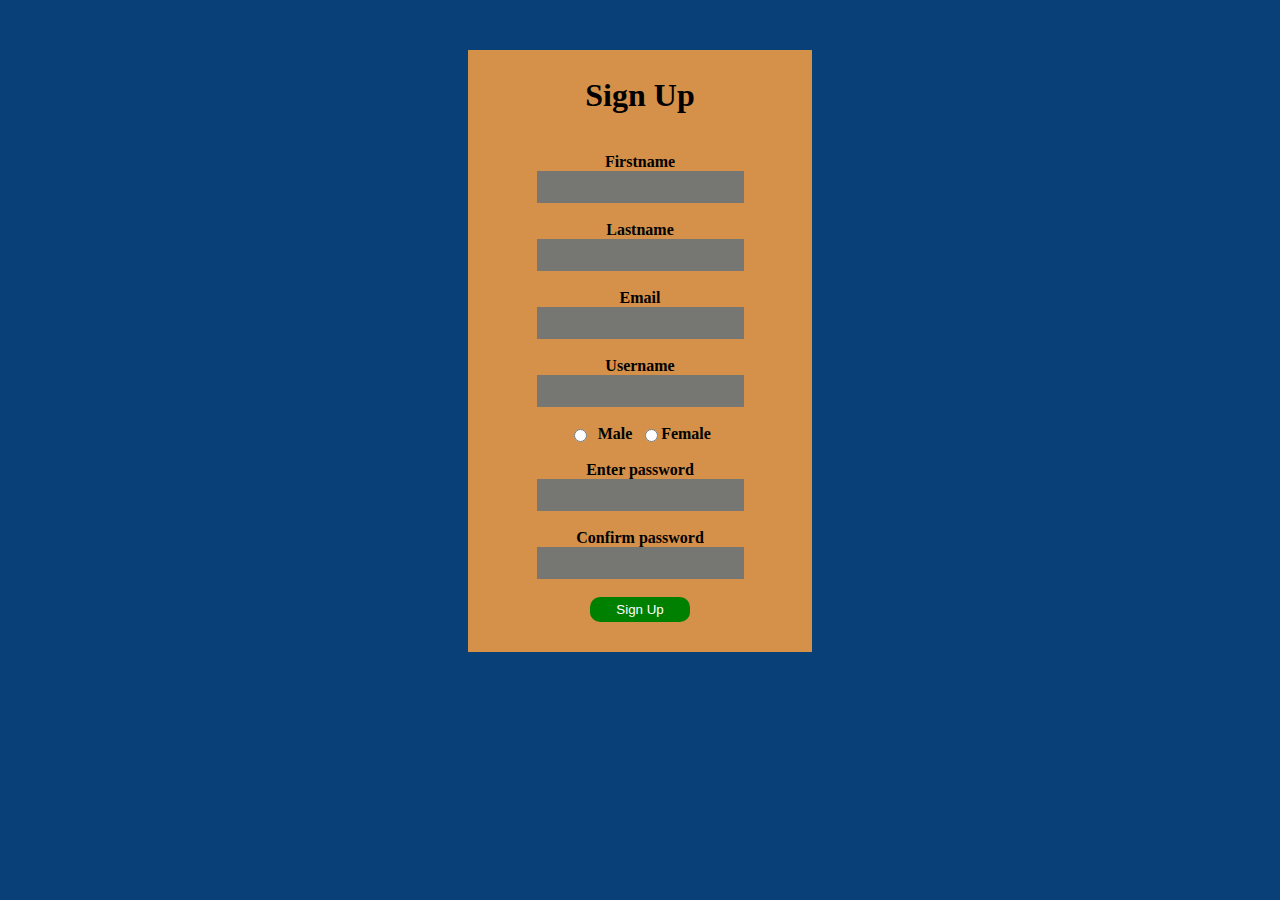
<file: sign up.html>
<!DOCTYPE html>
<html>
    <head>
        <title>Sign Up</title>
        <link rel="stylesheet" href="styles.css">
        <link rel="stylesheet" href="https://cdnjs.cloudflare.com/ajax/libs/font-awesome/4.7.0/css/font-awesome.min.css">
        <script type="text/javascript" src="scriptfile.js"></script>
    </head>
    <body class="sign-body">
        <center>
        <fieldset class="color-field">
            <form name="form3" onsubmit="return Signup()" method="POST">
                <h1>Sign Up</h1>
                <br>
                <label for="firstname" class="my-label">Firstname</label>
                <br>
                <input type="text" name="firstname" class="sign-operator">
                <br>
                <br>
                <label for="lastname" class="my-label">Lastname</label>
                <br>
                <input type="text" name="lastname" class="sign-operator">
                <br>
                <br>
                <label for="email" class="my-label">Email</label>
                <br>
                <input type="email" name="email" class="sign-operator">
                <br>
                <br>
                <label for="username" class="my-label">Username</label>
                <br>
                <input type="text" name="username" class="sign-operator">
                <br>
                <br>
                <div class="G-form">
                <input type="radio" value="male" name="gender">
                <label for="gender" class="gender1">Male</label>
                <br>
                <input type="radio" value="female" name="gender">
                <label for="gender" class="gender1">Female</label>
                </div>
                <br>
                <label for="password" class="my-label">Enter password</label>
                <br>
                <input type="password" name="password" class="sign-operator">
                <br>
                <br>
                <label for="password" class="my-label">Confirm password</label>
                <br>
                <input type="password" name="password2" class="sign-operator">
                <br>
                <br>
                <input type="submit" value="Sign Up" name="save" class="sign-button" onclick="Signup()">
            </form>
        </fieldset>
        </center>
    </body>
</html>
</file>
<file: styles.css>
/*HOME PAGE*/
html{
    overflow-y: scroll; 
}
body{
    margin: 0px;
    padding: 0px;
}
ul{
    display: flex;
    align-items: center;
    justify-content: right;
    list-style-type: none;
    overflow: hidden;
    background-color: #ff6600;
    padding: 0px;
    margin: 0px;
    height: 70px;
    width: 100%;
}
li a{
    text-align: center;
    text-decoration: none;
    color: white;
    padding: 5px 8px;
    min-width: 60px;
    /*margin-left: 3px;*/
    font-weight: bold;
    
}
li a:hover{
    border-color: white;
    border-top: none;
    border-left: none;
    border-right: none;
    border-bottom: 5px solid white;
    cursor: pointer;
}

.image{
    background-image: url("R3.jpg");
    background-size: cover;
    background-repeat: no-repeat;
    background-position: top;
    width: 100%;
    height: 100%;
    
}
.btn{
    margin-left: 10px;
    padding: 8px 9px 8px 9px;
    margin-right: 8px;
    resize: none;
    background-color: #000099;
    border-radius: 5PX;
    border: none;
    color: white;
    font-weight: bold;


}
.log-in{
    margin-left: 10px;
    padding: 8px 9px 8px 9px;
    margin-right: 8px;
    resize: none;
    background-color: white;
    border: none;
    color: white;
    font-weight: bold;
    color: black;
}
.log-in:hover{
    background-color: #797975;
    color: white;
}
.top-head{
    display: flex;
    align-items: center;
    justify-content: left;
    color: white;
    width: 100%;
    text-align: left;
    margin-left: 8px;
}
.logo{
    width: 50px;
}
.middle{
    top: 0px;
    margin-top: 0px;
    padding-top: 0px;
    font-size: 50px;
    color: white;
    text-align: center;
    font-weight: bold;
    background-color: #000099;
    padding-left: 0px;
    padding-right: 0px;
    width: 100%;

}

.header{
    color: white;
    margin-left: 15px;
    margin-top: 0px;
    font-family: Verdana, Geneva, Tahoma, sans-serif;
}
div.p2{
    color: white;
    margin-left: 15px;
    font-family: Cambria, Cochin, Georgia, Times, 'Times New Roman', serif;
    word-wrap: break-word;
    width: 400px;
    margin-left: 15px;
    background-color: #444444;
    padding: 10px 8px 10px 15px;
    border-radius: 8px;

}
.btn-click{
    color: white;
    background-color: #ff6600;
    border: none;
    text-align: center;
    margin-left: 50px;
    padding: 10px 8px 10px 8px;
    border-radius: 30px;
}
/*Images styles*/
.container{
    display: flex;
    align-items: center;
    justify-content: center;
    width: 100%;
    background-color: linen;
    

}

.counter1{
    background-color: linen;
    width: 50%;
    overflow: hidden;
    margin-top: 10px;
    margin-right: 10px;
    margin-left: 0px;
    text-align: center;
    height: 255px;
    
    
}
.counter2{
    background-color: linen;
    width: 50%;
    overflow: hidden;
    margin-top: 10px;
    margin-right: 10px;
    margin-left: 0px;
    text-align: center;
    
}
.counter3{
    background-color: linen;
    width: 50%;
    overflow: hidden;
    margin-top: 10px;
    margin-right: 10px;
    margin-left: 0px;
    text-align: center;
    
}
.counter4{
    background-color: linen;
    width: 50%;
    overflow: hidden;
    margin-top: 10px;
    margin-right: 10px;
    margin-left: 0px;
    text-align: center;
    height: 255px;

    
}
.counter5{
    background-color: linen;
    width: 50%;
    overflow: hidden;
    margin-top: 10px;
    margin-right: 10px;
    margin-left: 0px;
    text-align: center;
    height: 255px;

    
}
.R9{
    width: 280px;
    margin-top: 0px;
    height: 250px;
    margin-left: 0px;
    margin-right: 5px;
    resize: none;

}
.R10{
    width: 280px;
    margin-top: 0px;
    margin-right: 5px;
    height: 250px;
    margin-left: 0px;
    resize: none;
    
}
.R7{
    width: 280px;
    margin-top: 0px;
    height: 250px;
    margin-left: 0px;
    resize: none;
    
}
.R5{
    width: 280px;
    margin-top: 0px;
    height: 250px;
    margin-left: 0px;
    resize: none;
}
.bottom{
    display: flex;
    align-items: center;
    justify-content: center;
    background-color: #ff6600;
    width: 100%;
    padding-bottom: 50px;
    margin-bottom: 0px;
    color: white;
    bottom: 20px;
    
}
.left{
    padding-right: 60px;
}
.para{
    padding-left: 10px;
}
.right{
    padding-right: 60px;
}
.form-bottom{
    border-bottom: 1px solid white;
    border-left: none;
    border-top: none;
    border-right: none;
    background-color: #ff6600;
    color: white;
    width: 200px;
}
.submit{
    background-color: transparent;
    border: none;
    border-radius: 70px;
    padding: 0px;
}
.fa-arrow-right{
    background-color: transparent;
    color: white;
}
i{
    background-color: white;
    color: #000099;
    width: 10%;
    text-align: center;
    padding: 5px 8px 5px 8px;
    border-radius: 70px;
}
.fa-copyright{
    width: 10px;
    color: black;
}
.footer a{
    text-decoration: none;
    display: block;
    color: white;
    margin-top: 5px;
}
/*MENUS PAGE*/
.top{
    color: white;
    font-family: Verdana, Geneva, Tahoma, sans-serif;
    text-align: center;
    font-weight: bold;
    top: 0px;
    line-height: 6px;
}
/*image row 1*/
.menu1{
    display: flex;
    align-items: center;
    justify-content: center;
    width: 100%;

}

.main{
    background-color: #999966;
    bottom: 0px;
    width: 100%;

}
.div-img1{
    width: 25%;
    margin-top: 5px;
    text-align: center;
    background-color: #444444;
    margin: 10px;
    color: white;
    padding-bottom: 20px;
}
.div-img2{
    width: 28%;
    margin-top: 5px;
    text-align: center;
    background-color: #444444;
    margin: 10px;
    padding-bottom: 20px;
    color: white;

}
.div-img3{
    width: 25%;
    margin-top: 5px;
    text-align: center;
    background-color: #444444;
    padding-bottom: 20px;
    margin: 10px;
    color: white;
}

.row-link1{
    width: 200px;
    padding-top: 20px;
    padding-bottom: 10px;
    resize: none;

    
}
.row-link2{
    width: 260px;
    padding-top: 20px;
    padding-bottom: 30px;
    resize: none;
}
.row-link3{
    width: 200px;
    padding-top: 20px;
    padding-bottom: 10px;
    resize: none;
}
.order{
    padding: 10px;
    background-color: #ff6600;
    color: white;
    border: none;
    border-radius: 10px;
}
.second-head{
    color: white;
    margin-left: 10px;
}
/*image row 2*/
.div-img4{
    width: 28%;
    margin-top: 5px;
    text-align: center;
    background-color: #444444;
    margin: 10px;
    color: white;
    padding-bottom: 20px;
}
.div-img5{
    width: 20%;
    margin-top: 5px;
    text-align: center;
    background-color: #444444;
    margin: 10px;
    padding-bottom: 20px;
    color: white;

}
.div-img6{
    width: 30%;
    margin-top: 5px;
    text-align: center;
    background-color: #444444;
    padding-bottom: 20px;
    margin: 20px;
    color: white;
}

.row-link4{
    width: 200px;
    padding-top: 20px;
    padding-bottom: 10px;
    resize: none;

    
}
.row-link5{
    width: 200px;
    padding-top: 20px;
    padding-bottom: 30px;
    resize: none;
}
.row-link6{
    width: 260px;
    padding-top: 20px;
    padding-bottom: 10px;
    resize: none;
}
/*image row 3*/
.div-img7{
    width: 28%;
    margin-top: 5px;
    text-align: center;
    background-color: #444444;
    margin: 10px;
    color: white;
    padding-bottom: 20px;
}
.div-img8{
    width: 20%;
    margin-top: 5px;
    text-align: center;
    background-color: #444444;
    margin: 10px;
    padding-bottom: 20px;
    color: white;

}
.div-img9{
    width: 30%;
    margin-top: 5px;
    text-align: center;
    background-color: #444444;
    padding-bottom: 20px;
    margin: 20px;
    color: white;
}

.row-link7{
    width: 200px;
    padding-top: 20px;
    padding-bottom: 10px;
    resize: none;

    
}
.row-link8{
    width: 200px;
    padding-top: 20px;
    padding-bottom: 30px;
    resize: none;
}
.row-link9{
    width: 200px;
    padding-top: 20px;
    padding-bottom: 10px;
    resize: none;
}
/*image row 4*/
.div-img10{
    width: 28%;
    margin-top: 5px;
    text-align: center;
    background-color: #444444;
    margin: 10px;
    color: white;
    padding-bottom: 20px
}
.div-img11{
    width: 20%;
    margin-top: 5px;
    text-align: center;
    background-color: #444444;
    margin: 10px;
    padding-bottom: 20px;
    color: white;

}
.div-img12{
    width: 30%;
    margin-top: 5px;
    text-align: center;
    background-color: #444444;
    padding-bottom: 20px;
    margin: 20px;
    color: white;
}

.row-link10{
    width: 180px;
    padding-top: 20px;
    padding-bottom: 10px;
    resize: none;

    
}
.row-link11{
    width: 200px;
    padding-top: 20px;
    padding-bottom: 30px;
    resize: none;
}
.row-link12{
    width: 230px;
    padding-top: 20px;
    padding-bottom: 10px;
    resize: none;
}
/*ABOUT US*/
.find{
    text-align: center;
    color: white;
}
.about{
    
    background-position: top;
    background-repeat: no-repeat;
    background-size: cover;
    width: 100%;
    top: 0px;
    margin: 0px;
    padding: 0px;
    color: white;
}
.back{
    background-color: black;
    background-position: top;
}
.focus{
    color: white;
    text-align: center;
    font-family: navida;
}
.story{
    display: flex;
    align-items: center;
    justify-content: center;
    width: 100%;
    background-color: linen;
}
.frame1{
    background-color: linen;
    text-align: center;
    width: 100%;
    margin-top: 20px;
}
.c8{
    width: 400px;
    padding: 0px;

}
.frame2{
    background-color: linen;
    word-wrap: break-word;
    width: 100%;
}
.frame3{
    background-color: linen;
    text-align: left;
    width: 50%;
    margin-left:  20px;
    margin-top: 0PX;
    word-wrap: break-word;
    padding-top: 0px;
}
.frame4{
    background-color: linen;
    text-align: center;
    width: 50%;
    margin-top: 20px;
}
.M1{
    width: 400px;
    padding: 0px; 
}
/*GALLERY PAGE*/
.map{
    width: 100%;
    display: flex;
    align-items: center;
    justify-content: center;
    background-color: linen;
    padding: 0px;
    margin-top: 0px;
    top: 0px;
}
.g1{
    margin: 15px;
    text-align: center;
    width: 100%;
}
.g2{
    margin: 15px;
    text-align: center;
    width: 100%;
}
.g3{
    margin: 15px;
    text-align: center;
    width: 100%;
}
.g4{
    margin: 15px;
    text-align: center;
    width: 100%;
}
.g5{
    margin: 15px;
    text-align: center;
    width: 100%;
}
.g6{
    margin: 15px;
    text-align: center;
    width: 100%;
}
.g7{
    margin: 15px;
    text-align: center;
    width: 100%;
}
.g8{
    margin: 15px;
    text-align: center;
    width: 100%;
}
.g9{
    margin: 15px;
    text-align: center;
    width: 100%;
}
.B6{
    width: 240px;
    transition: transform .2s;
}
.B6:hover{
    transform: scale(1.2);
}
.B7{
    width: 320px;
    transition: transform .2s;
}
.B7:hover{
    transform: scale(1.2);
}
.B8{
    width: 350px;
    transition: transform .2s;
}
.B8:hover{
    transform: scale(1.2);
}
.B9{
    width: 240px;
    transition: transform .2s;
}
.B9:hover{
    transform: scale(1.2);
}
.B10{
    width: 400px;
    transition: transform .2s;
}
.B10:hover{
    transform: scale(1.2);
}
.B11{
    width: 250px;
    transition: transform .2s;
}
.B11:hover{
    transform: scale(1.2);
}
.A3{
    width: 300px;
    transition: transform .2s;
}
.A3:hover{
    transform: scale(1.2);
}
.B1{
    width: 280px;
    transition: transform .2s;
    padding-top: 15px;
    padding-bottom: 15px;

}
.B1:hover{
    transform: scale(1.2);
}
.B3{
    width: 350px;
    transition: transform .2s;
}
.B3:hover{
    transform: scale(1.2);
}
.chef-align{
    width: 500px;
}
.body-img{
    width: 100%;
    background-position: top;
    background-repeat: no-repeat;
    background-size: cover;
    background-image: url("B4.jpeg");

}
/*CONTACT US PAGE*/
.connect{
    color: white;
    text-align: center;
    font-family: 'Times New Roman', Times, serif
}
.color-change{
    background-color: #444444;
}
.arrange{
    display: flex;
    align-items: center;
    justify-content: center;
    width: 100%;
    background-color: #797975;
}
.control{
    text-align: center;
    width: 100%;
    color: white;
    padding-bottom: 50px;
    margin: 0px;
}
.nav-form{
    padding-top: 20px;
}
.operator{
    width: 300px;
    border-top: none;
    border-left: none;
    border-right: none;
    border-bottom: 1px solid white;
    background-color: transparent;
    color: white;
    padding: 5px;
    height: 40px;
    cursor: pointer;

}
::placeholder{
    color: white;
}
.move{
    background-color: #ff6600;
    color: white;
    padding-left: 80px;
    padding-right: 80px;
    padding-top: 10px;
    padding-bottom: 10px;
    width: 300px;
    border: none;
}
.move:hover{
    background-color: #000099;
    color: white;
}
.fa-map-marker{
    border-radius: 50%;

}
.fa-phone{
    border-radius: 50%;

}
.fa-envelope{
    border-radius: 50%;

}


#text1{
    color: white;
    text-align: right;
}
#text2{
    color: white;
    text-align: right;
}
/*LOGIN*/
.field{
    width: 20%;
    margin-top: 60px;
    height: 350px;
}
.middle-form{
    width: 200px;
    height: 30px;
    background-color: transparent;
    border-top: none;
    border-left: none;
    border-right: none;
    border-color: black;
}
.btn-login{
    width: 200px;
    background-color: #ff6600;
    border: none;
    height: 30px;
    border-radius: 3px;
    color: white;
}
.btn-login:hover{
    background-color: green;
    color: white;
}
.body-count{
    background-image: url("icon.avif");
    background-repeat: no-repeat;
    background-size: cover;
    background-position: center;
}
/*COVER PAGE*/
.cover{
    background-color: #99ccff;
}
.transparent{
    background-color: transparent;
    color: white;
    font-weight: bold;
    border: none;
}
.cover-flex{
    display: flex;
    align-items: center;
    justify-content: center;
    width: 100%;
}

.cover-align1{
    text-align: center;
    width: 100%;
}
.cover-head1{
    color: black;
    font-weight: bold;
    text-align: center;
    font-family: 'Segoe UI', Tahoma, Geneva, Verdana, sans-serif;
    font-size: 60px;
}
.cover-head2{
    color: #ff6600;
    font-weight: bold;
    font-family: 'Segoe UI', Tahoma, Geneva, Verdana, sans-serif;
}

.waiter{
    text-align: center;
    background-color: linen;
    font-weight: bold;
    font-style: italic;
    font-family: Georgia, 'Times New Roman', Times, serif;
    padding-top: 10px;
    font-size: 30px;
}

.more{
    background-color: #ff6600;
    color: white;
    border: none;
}
.cover-img{
    width: 100%;
    padding-top: 40px;
}

/*SIGN UP*/
.gender1{
    text-align: center;
    font-weight: bold;
    width: 50px;
}
.G-form{
    display: flex;
    align-items: center;
    justify-content: center;
    width: 100%;
}
.sign-body{
    background-color: #094077;
}
.color-field{
    width: 25%;
    background-color: rgb(213, 144, 74);
    border: none;
    margin-top: 50px;
    padding-bottom: 30px;

}
.sign-operator{
    width: 200px;
    background-color: #767672;
    color: white;
    border: none;
    height: 30px;
    padding-left: 5px;
    cursor: pointer;
}
.my-label{
    font-weight: bold;
}
.sign-button{
    padding: 5px 9px 5px 9px;
    width: 100px;
    border: none;
    border-radius: 10px;
    background-color: green;
    color: white;
}
/*FORGET PASSWORD*/
.pass-field{
    width: 25%;
    background-color: #999966;
    border: none;
    margin-top: 50px;
    padding-bottom: 30px;
    
}
.pass-operator{
    width: 200px;
    background-color: transparent;
    color: white;
    border-top: 0px;
    border-left: 0px;
    border-right: 0px;
    border-bottom: 2px solid black;
    height: 30px;
    padding-left: 5px;
    cursor: pointer;
}
::placeholder{
    color: white;
}
.pass-button{
    padding: 5px 9px 5px 9px;
    width: 200px;
    border: none;
    border-radius: 10px;
    background-color: #ff6600;
    color: white; 
}
.body-password{
    background-image: url("forget.webp");
    background-repeat: no-repeat;
    background-size: cover;
    background-position: center;
}
/*bottom email utton*/
.mail-us{
    background-color: blue;
    width: 150px;
    border-radius: 10px;
    border: none;
    padding: 8px;
    animation: myAnimation;
    animation-duration: 5s;
    animation-iteration-count: infinite;


}
@keyframes myAnimation {
    0%{background-color: red;}
    20%{background-color: orange;}
    40%{background-color: yellow;}
    60%{background-color: green;}
    80%{background-color: blue;}
    100%{background-color: purple;}

    
}
.mail-us a{
    color: white;
    text-decoration: none;

}
/*CART*/
.cart {
    position: fixed;
    top: 70px;
    right: 0;
    padding: 20px;
    background-color: #f0f0f0;
    border-left: 1px solid #ddd;
    width: 100px;
  }
  
  .cart h2 {
    margin-bottom: 10px;
  }
  
  .cart p {
    font-weight: bold;
  }
</file>
